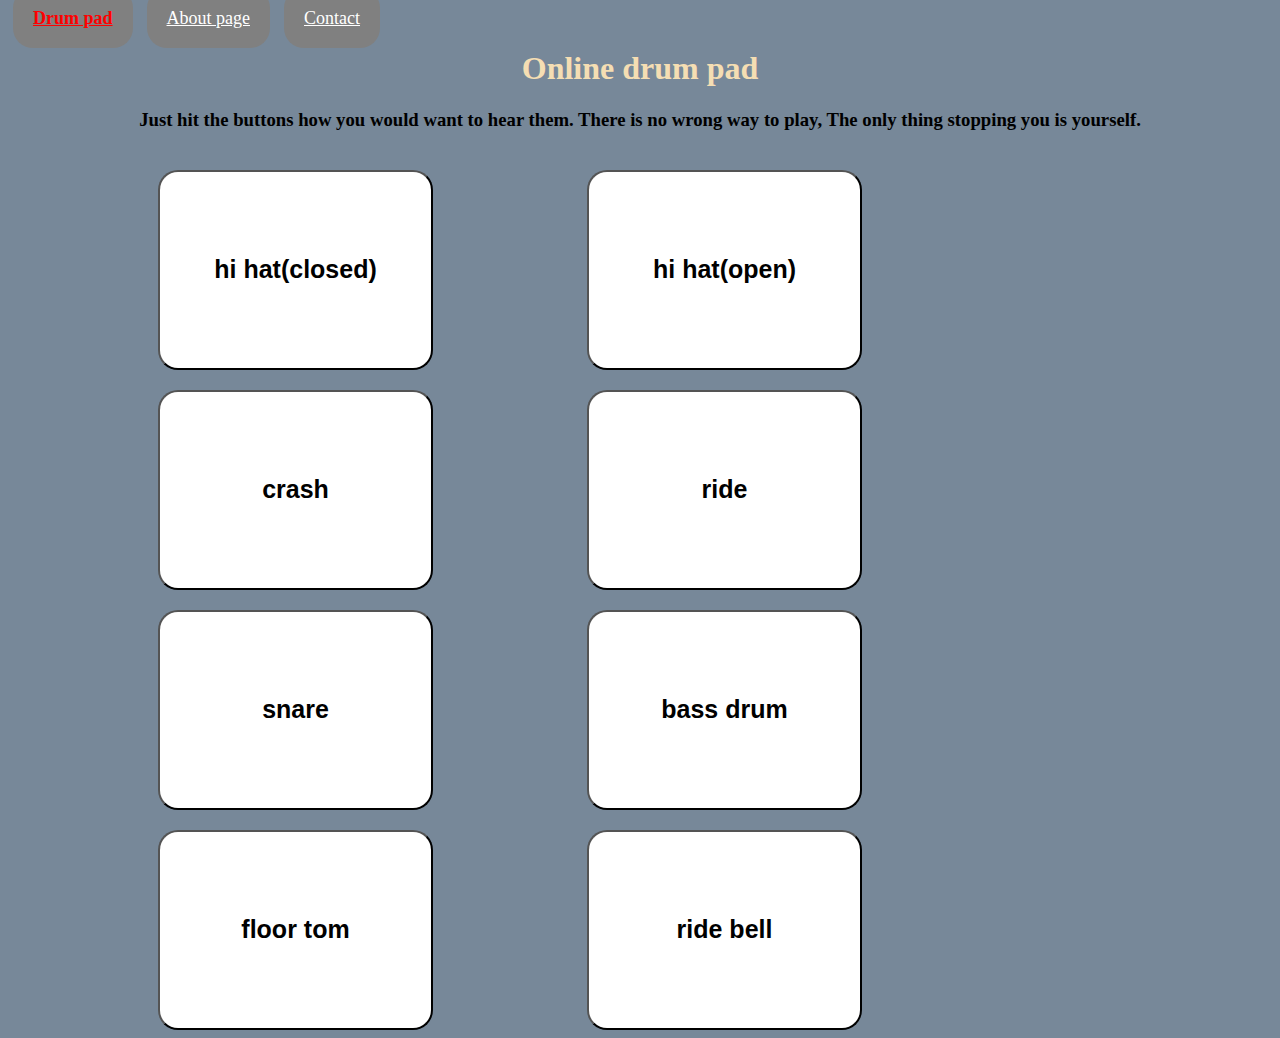
<file: index.html>
<!DOCTYPE html>
<html lang="en">
<head>
    <meta charset="UTF-8">
    <meta http-equiv="X-UA-Compatible" content="IE=edge">
    <meta name="viewport" content="width=device-width, initial-scale=1.0">
    <link rel="stylesheet" href="styles.css">
    <title>Drum pad online</title>
</head>

<body>
   <a href="index.html" class="boldr">Drum pad</a>
   <a href="about.html">About page</a>
   <a href="contact.html">Contact</a>
    <h1 class="center_text" >Online drum pad</h1>
    <h3>Just hit the buttons how you would want to hear them. There is no wrong way to play, The only thing stopping you is yourself. </h3>

     <div id="sound"></div>
     
    <button onclick="hi_hatc_click()" class="bold"  > hi hat(closed)</button>
    <button onclick= "hi_hato_click()" class="bold" >hi hat(open)</button>
    <button onclick= "crash_click()" class="bold" >crash</button>
    <button onclick= "ride_click()" class="bold" > ride</button>
    <button onclick="snare_click()" class="bold"> snare</button>   
    <button onclick= "bassdrum_click()" class="bold" >bass drum</button>   
    <button onclick= "floortom_click()" class="bold" >floor tom</button>
    <button onclick= "ridebell_click()" class="bold" >ride bell</button>






    <script>
      var snare = new Audio("snare.wav");
      var hihatc = new Audio("hihatc.wav");
      var hihato = new Audio("hihato.wav");
      var crash = new Audio("crash.wav");
      var ride = new Audio("ride.wav");
      var ridebell = new Audio("ridebell.wav");
      var floortom = new Audio("floortom.wav");
      var bassdrum = new Audio("bassdrum.wav");


   function hi_hatc_click() {
      hihatc.currentTime=0;
      hihatc.play();
   }

   function snare_click(){
      snare.currentTime=0;
      snare.play();
   }

   function crash_click(){
      crash.currentTime=0;
      crash.play();
   }
   function hi_hato_click(){
      hihato.currentTime=0;
      hihato.play();
   }
   function ride_click(){
      ride.currentTime=0;
      ride.play();
   }
   function ridebell_click(){
      ridebell.currentTime=0;
      ridebell.play();
   }
   function floortom_click(){
      floortom.currentTime=0;
      floortom.play();
   }
   function bassdrum_click(){
      bassdrum.currentTime=0;
      bassdrum.play();
   }
  </script>
</body>
</html>
</file>
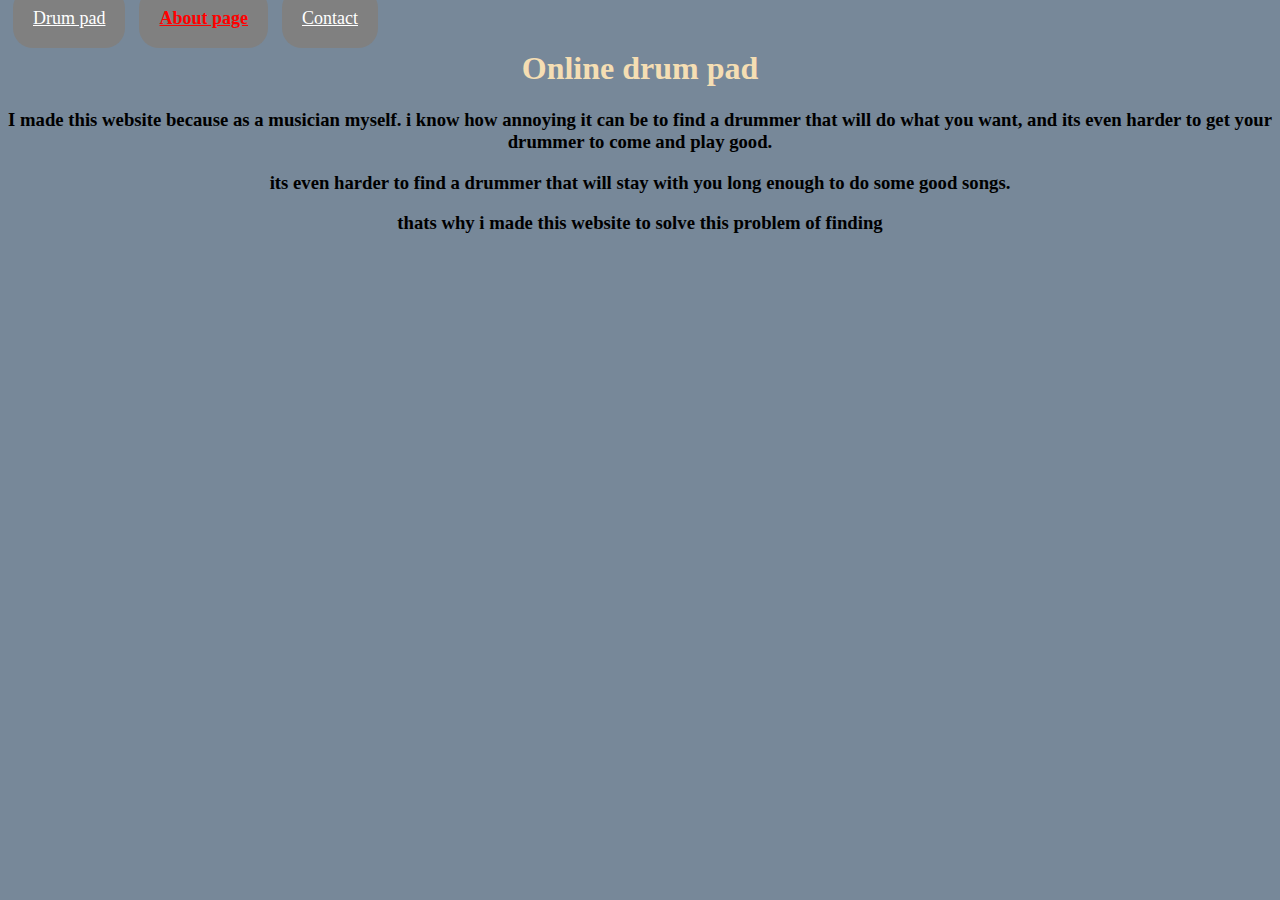
<file: about.html>
<!DOCTYPE html>
<html lang="en">
<head>
    <meta charset="UTF-8">
    <meta http-equiv="X-UA-Compatible" content="IE=edge">
    <meta name="viewport" content="width=device-width, initial-scale=1.0">
    <link rel="stylesheet" href="styles.css">
    <title>Drum pad online</title>
</head>

<body>
   <a href="index.html">Drum pad</a>
   <a href="about.html" class="boldr">About page</a>
   <a href="contact.html">Contact</a>
    <h1 class="center_text" >Online drum pad</h1>
    <h3>I made this website because as a musician myself. i know how annoying it can be to find a drummer that will do what you want, and its even harder to get your drummer to come and play good.</h3>
    <h3>its even harder to find a drummer that will stay with you long enough to do some good songs.</h3>
    <h3>thats why i made this website to solve this problem of finding </h3>
</body>
</html>
</file>
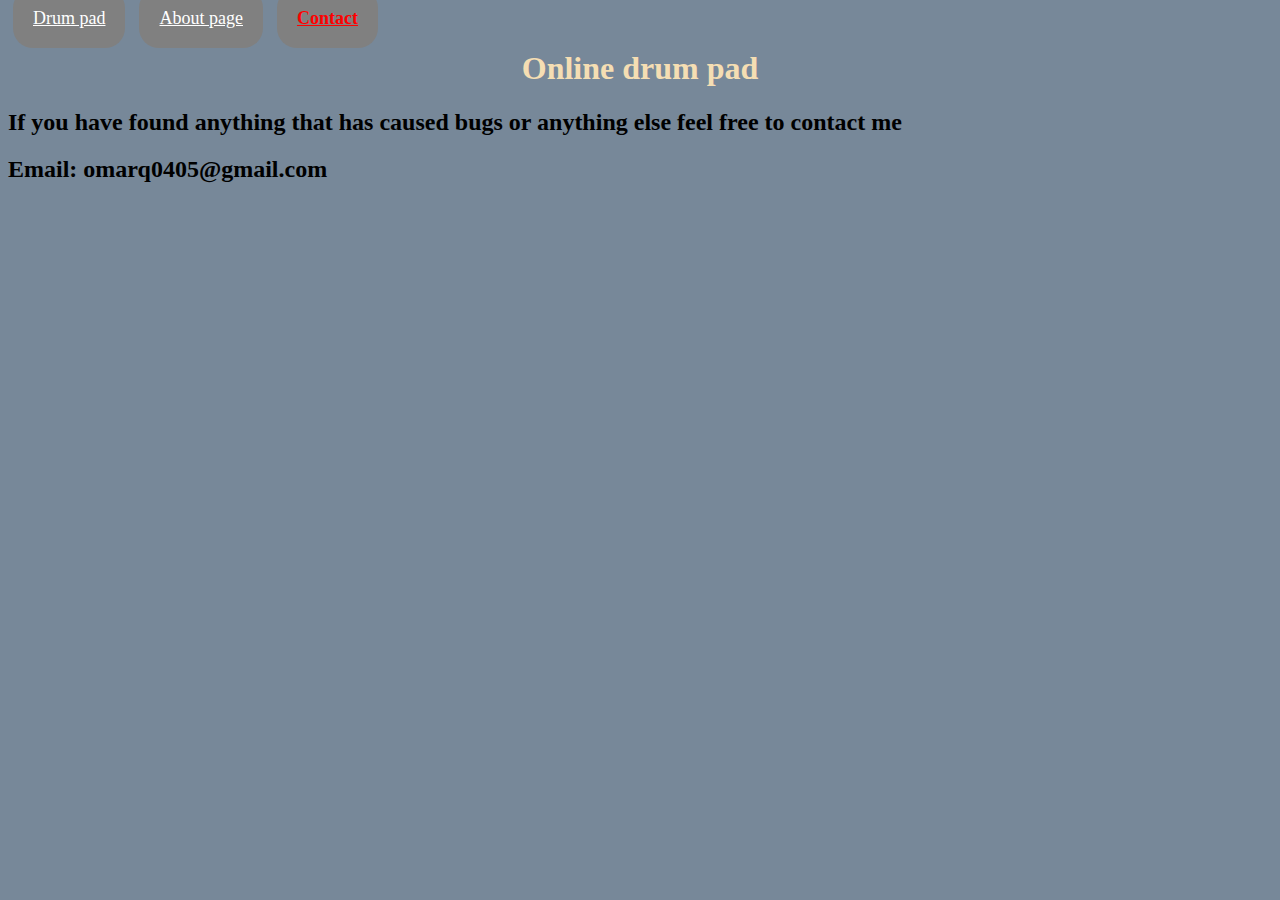
<file: contact.html>
<!DOCTYPE html>
<html lang="en">
<head>
    <meta charset="UTF-8">
    <meta http-equiv="X-UA-Compatible" content="IE=edge">
    <meta name="viewport" content="width=device-width, initial-scale=1.0">
    <link rel="stylesheet" href="styles.css">
    <title>Drum pad online</title>
</head>

<body>
   <a href="index.html" >Drum pad</a>
   <a href="about.html">About page</a>
   <a href="contact.html" class="boldr">Contact</a>
    <h1 class="center_text" >Online drum pad</h1>
    <h2> If you have found anything that has caused bugs or anything else feel free to contact me </h2>
    <h2> 
    Email: omarq0405@gmail.com
    </h2>
</body>
</html>
</file>
<file: styles.css>
body{
    background-color: lightslategrey;
}
.center_text{
    text-align: center;
    color:wheat;
}
button{
    background-color: rgb(255, 255, 255);
    font-size: 25px;
    color:black;
    width: 275px;
    height: 200px;
    border-radius: 20px;
    margin-left:150px;
    margin-top: 20px;;
}
button:hover{
    background-color: rgba(255, 255, 255, 0.829);
}
.boldr{
    font-weight: bolder;
    color:red;
}
.bold{
    font-weight: bolder;
}
a{
    background-color: gray;
    color:white;
    font-size: 18px;
    margin: 5px;
    padding:20px;
    border-radius: 20px;
    outline: 10px;
}
h3{
    text-align: center;
}
</file>
